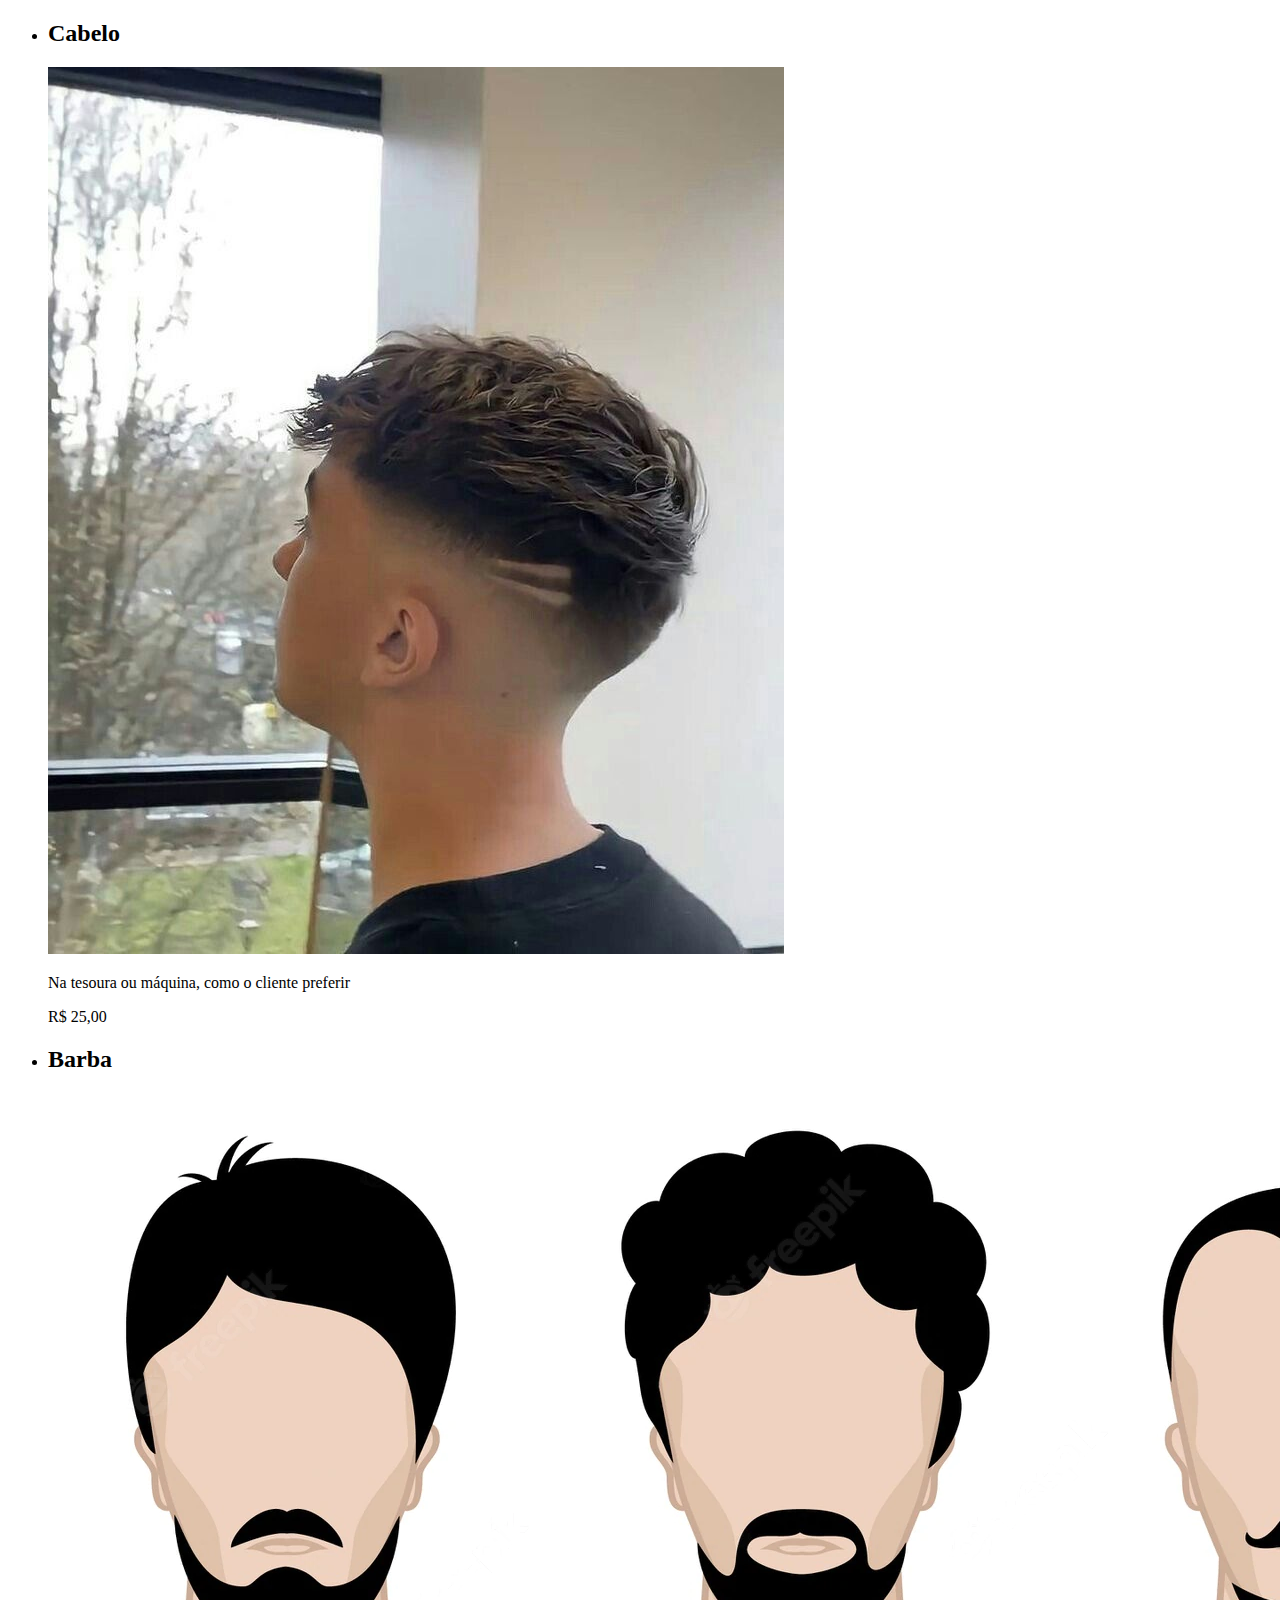
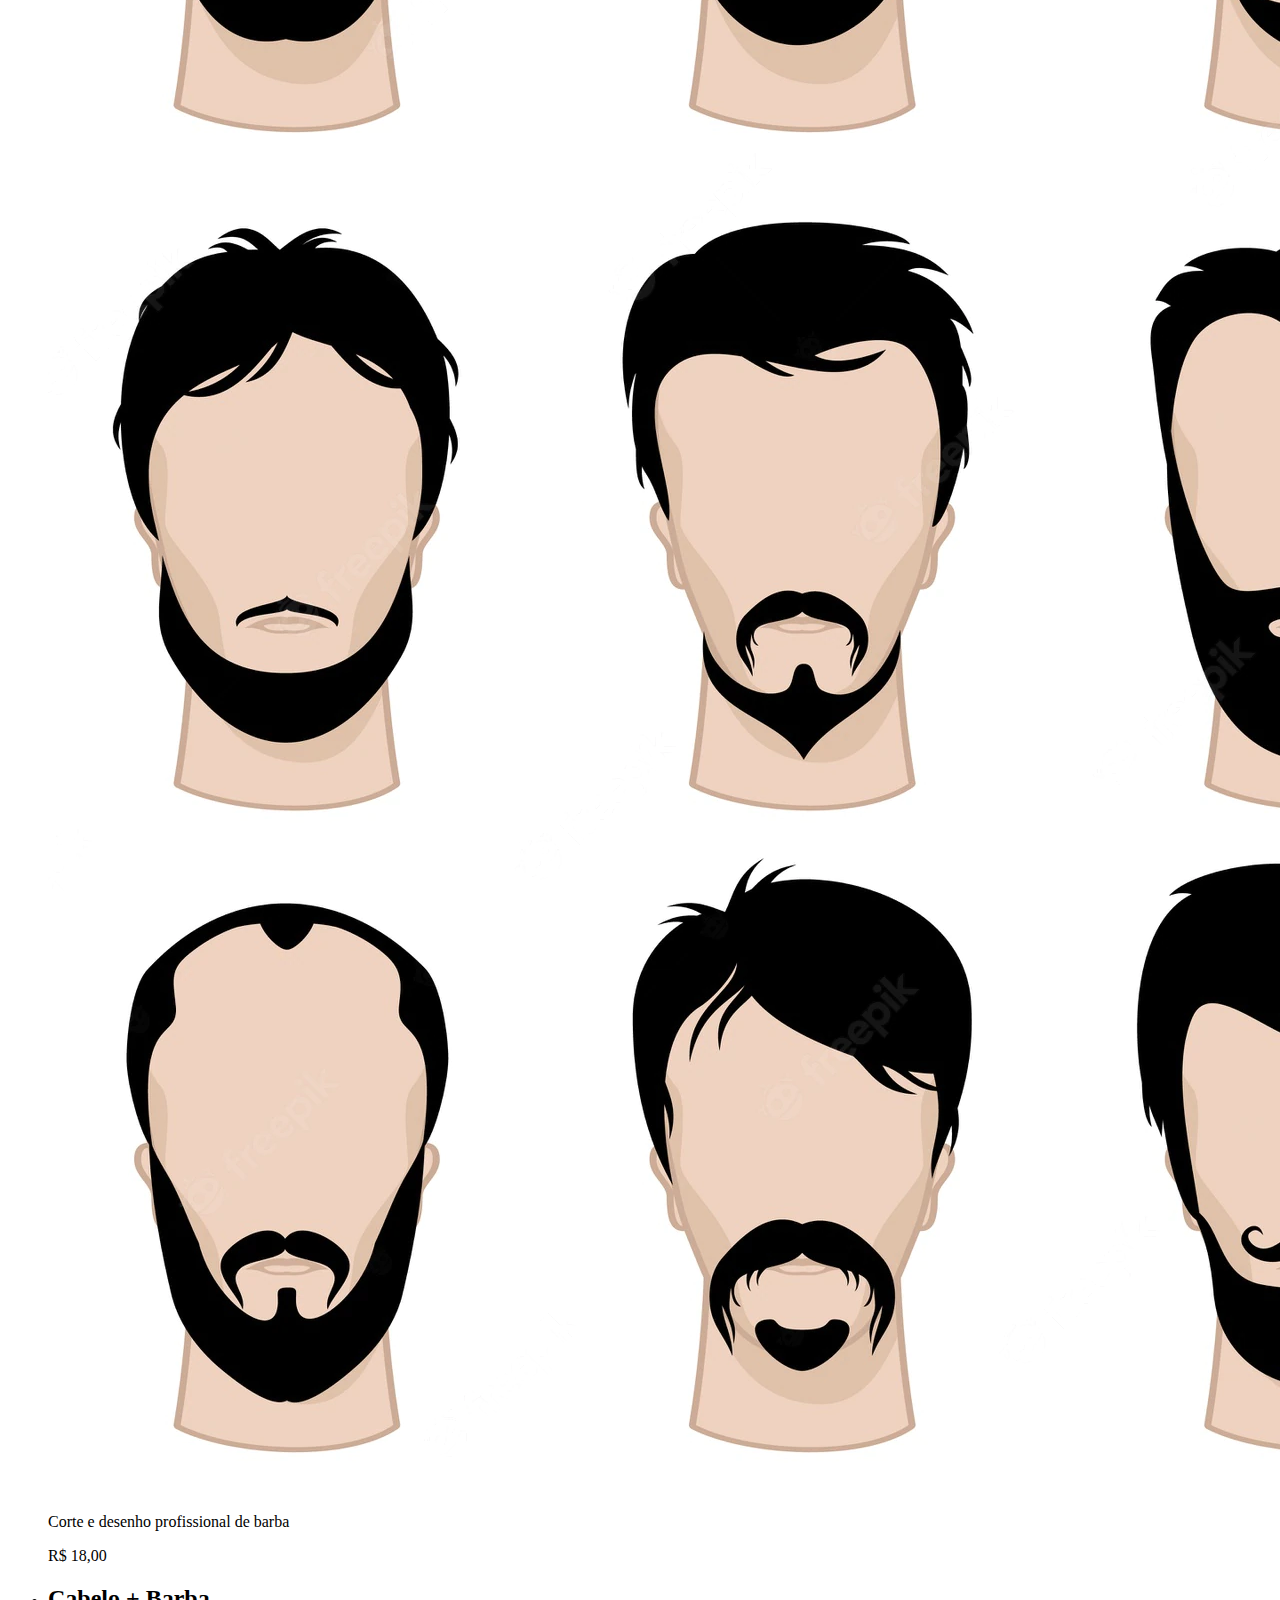
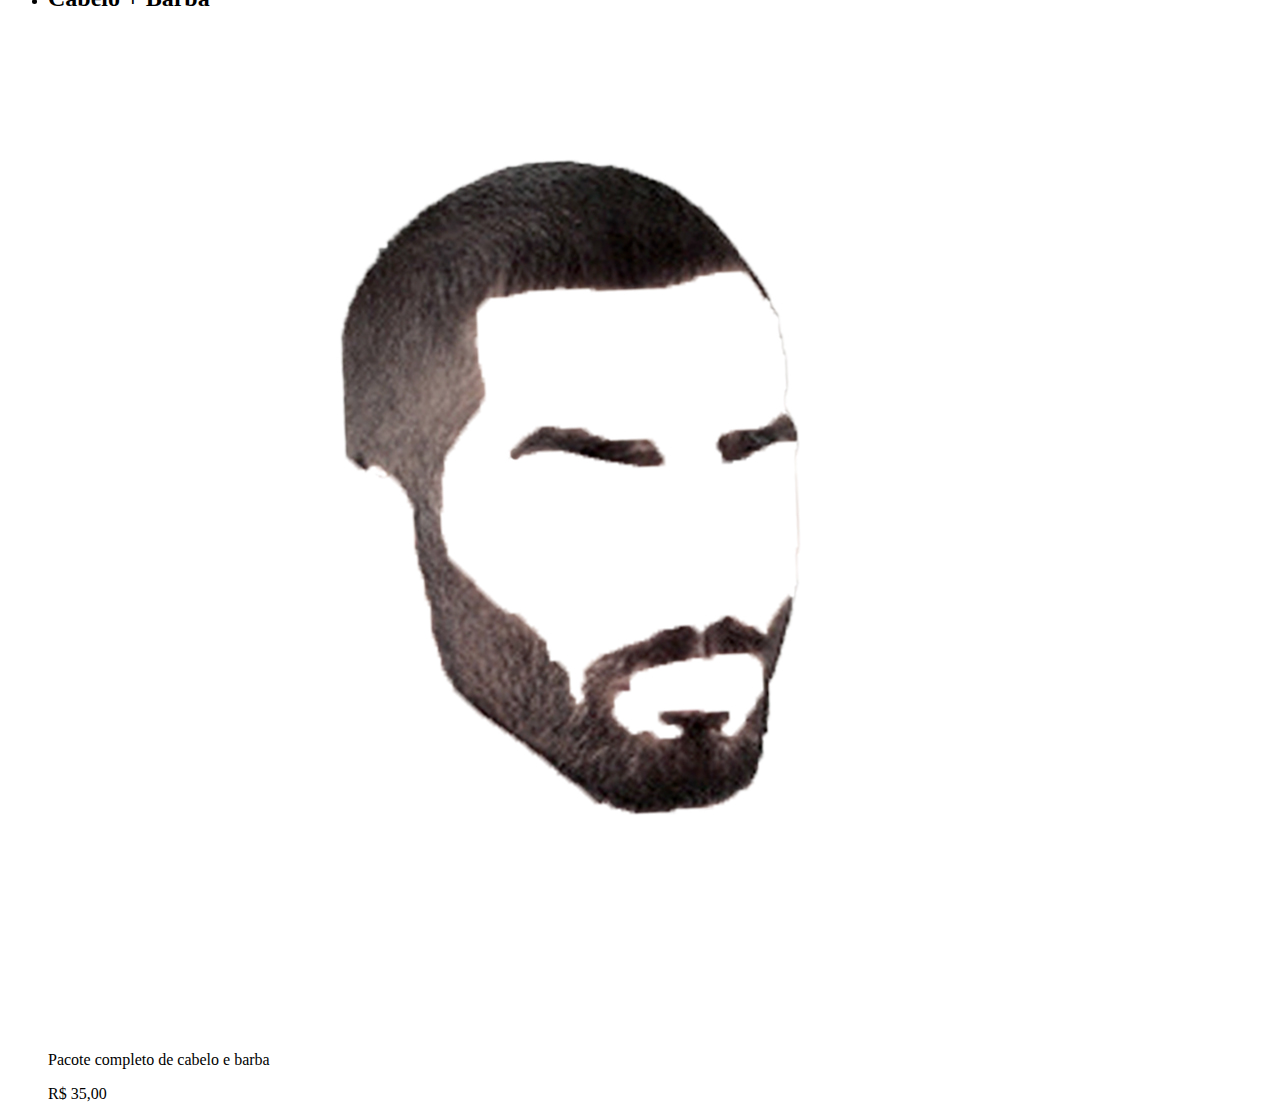
<file: inicio.html>
<!DOCTYPE html>
<html>
    <body>
        <main>
            <ul class="produtos">
                <li>
                    <h2>Cabelo</h2>
                    <img src="corte">
                    <p class="produto-descricao">Na tesoura ou máquina, como o cliente preferir</p>
                    <p class="produto-preco">R$ 25,00</p>
                </li>
                <li>
                    <h2>Barba</h2>
                    <img src="barba">
                    <p class="produto-descricao">Corte e desenho profissional de barba</p>
                    <p class="produto-preco">R$ 18,00</p>
                </li>
                <li>
                    <h2>Cabelo + Barba</h2>
                    <img src="cabelo">
                    <p class="produto-descricao">Pacote completo de cabelo e barba</p>
                    <p class="produto-preco">R$ 35,00</p>
                </li>
            </ul>
        </main>
    </body>
</html>
</file>
